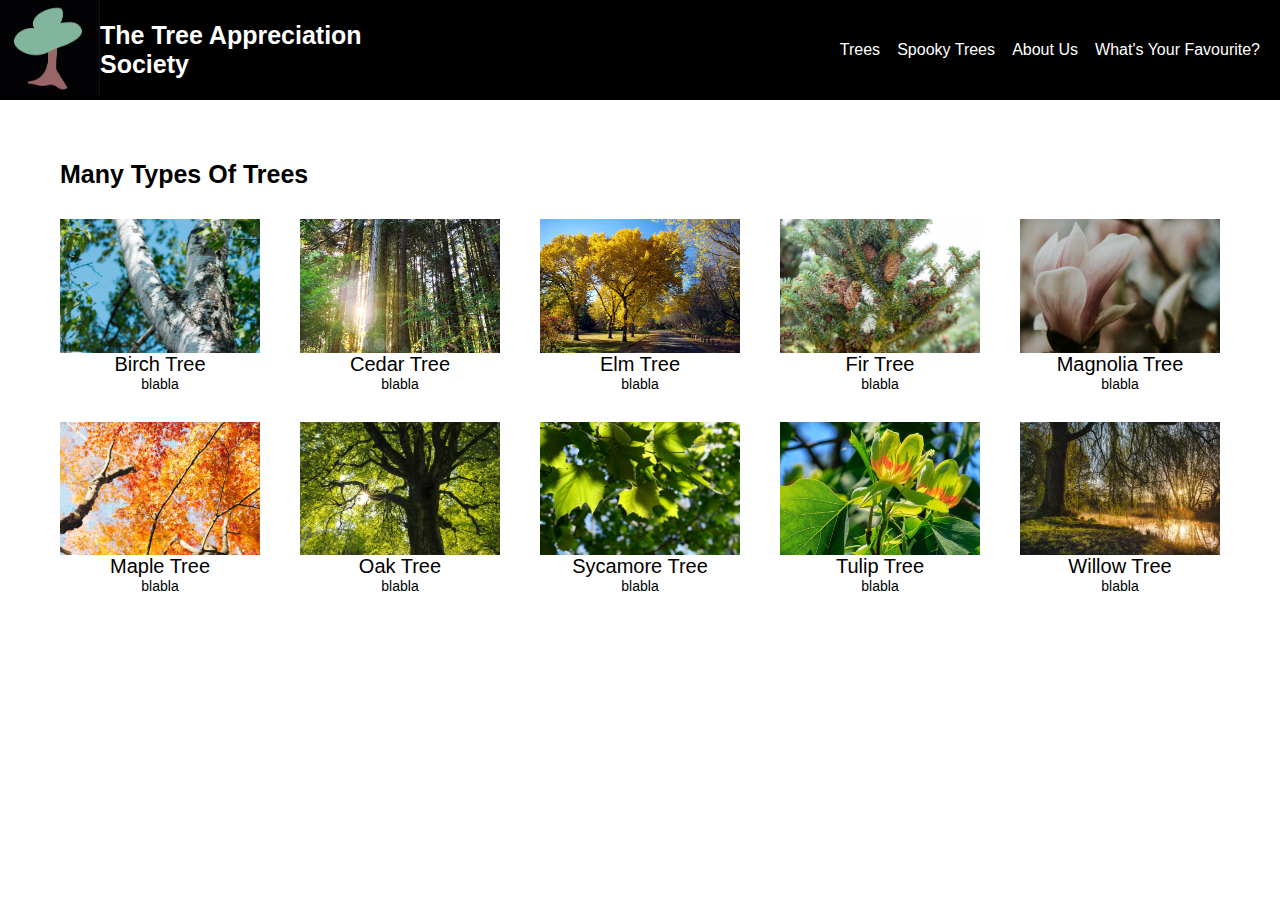
<file: index.html>
<!DOCTYPE html>
<html lang="en">
  <head>
    <meta charset="UTF-8" />
    <meta http-equiv="X-UA-Compatible" content="IE=edge" />
    <meta name="viewport" content="width=device-width, initial-scale=1.0" />
    <title>Document</title>
    <link rel="stylesheet" href="style.css" />
  </head>
  <body>
    <header>
      <div class="bild">
        <img src="bilder/träd.jpg" alt="bild på träd" />
      </div>

      <div class="titel">
        <h1>The Tree Appreciation Society</h1>
      </div>

      <div class="title_nav">
        <nav>
          <a href="index.html">Trees</a>
          <a href="spooky.html">Spooky Trees</a>
          <a href="about.html">About Us</a>
          <a href="question.html">What's Your Favourite?</a>
        </nav>
      </div>
    </header>

    <div class="index">
      <h2>Many Types Of Trees</h2>

      <div class="trees">
        <div class="rutor">
          <img src="bilder/Birch Tree.jpg" alt="träd" />
          <div class="text">Birch Tree</div>
          <div class="text2">blabla</div>
        </div>
        <div class="rutor">
          <img src="bilder/Cedar.jpg" alt="träd" />
          <div class="text">Cedar Tree</div>
          <div class="text2">blabla</div>
        </div>
        <div class="rutor">
          <img src="bilder/American-elm-trees.jpg" alt="träd" />
          <div class="text">Elm Tree</div>
          <div class="text2">blabla</div>
        </div>
        <div class="rutor">
          <img src="bilder/Fir Tree.jpg" alt="träd" />
          <div class="text">Fir Tree</div>
          <div class="text2">blabla</div>
        </div>
        <div class="rutor">
          <img src="bilder/Magnolia Tree.jpg" alt="träd" />
          <div class="text">Magnolia Tree</div>
          <div class="text2">blabla</div>
        </div>
        <div class="rutor">
          <img src="bilder/Maple Tree.jpg" alt="träd" />
          <div class="text">Maple Tree</div>
          <div class="text2">blabla</div>
        </div>
        <div class="rutor">
          <img src="bilder/oak.jpg" alt="träd" />
          <div class="text">Oak Tree</div>
          <div class="text2">blabla</div>
        </div>
        <div class="rutor">
          <img src="bilder/Sycamore Tree.jpg" alt="träd" />
          <div class="text">Sycamore Tree</div>
          <div class="text2">blabla</div>
        </div>
        <div class="rutor">
          <img src="bilder/Tulip Tree.jpg" alt="träd" />
          <div class="text">Tulip Tree</div>
          <div class="text2">blabla</div>
        </div>
        <div class="rutor">
          <img src="bilder/Willow Tree.jpg" alt="träd" />
          <div class="text">Willow Tree</div>
          <div class="text2">blabla</div>
        </div>
      </div>
    </div>
  </body>
</html>
</file>
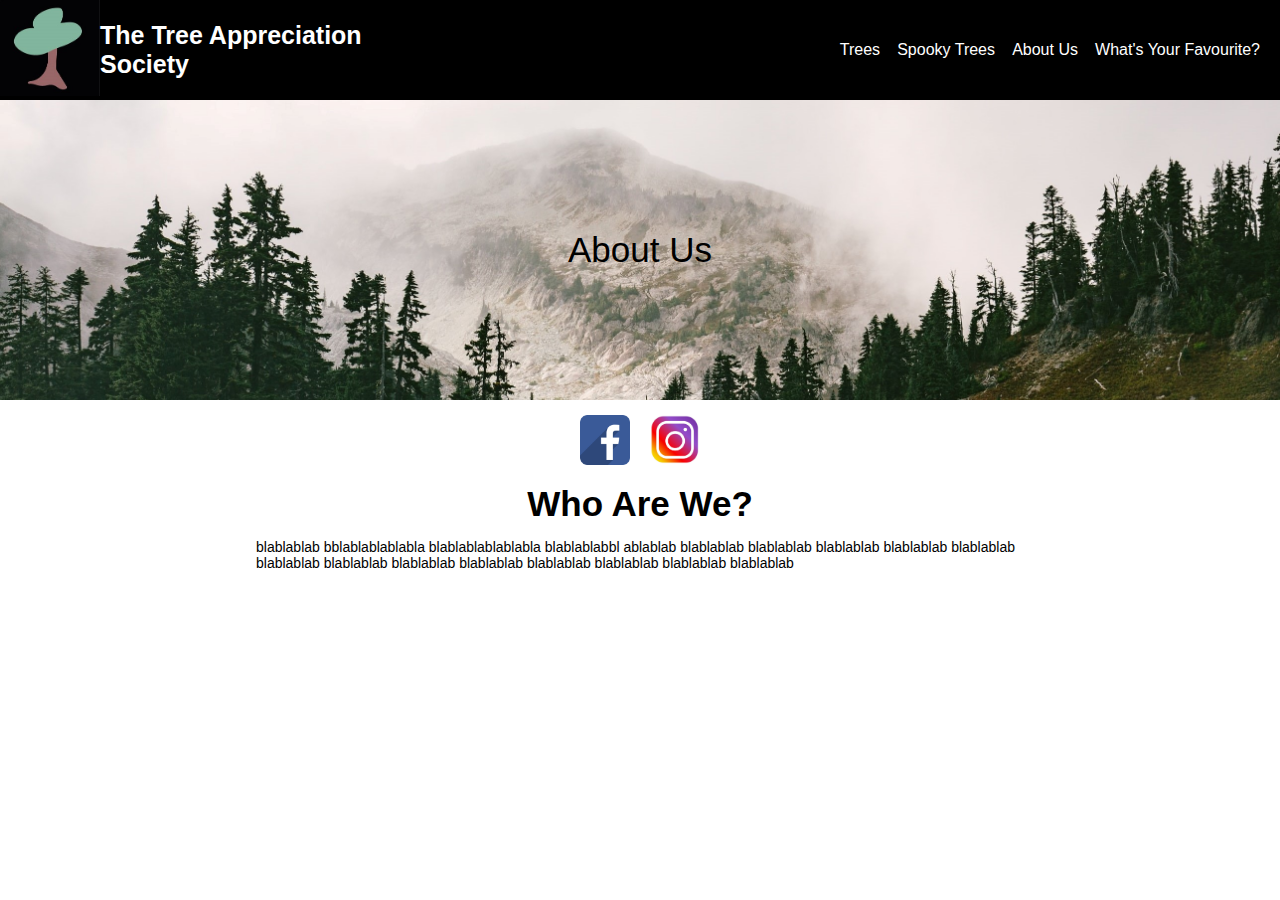
<file: about.html>
<!DOCTYPE html>
<html lang="en">
  <head>
    <meta charset="UTF-8" />
    <meta http-equiv="X-UA-Compatible" content="IE=edge" />
    <meta name="viewport" content="width=device-width, initial-scale=1.0" />
    <title>Document</title>
    <link rel="stylesheet" href="about.css" />
  </head>
  <body>
    <header>
      <div class="bild">
        <img src="bilder/träd.jpg" alt="bild på träd" />
      </div>

      <div class="titel">
        <h1>The Tree Appreciation Society</h1>
      </div>

      <div class="title_nav">
        <nav>
          <a href="index.html">Trees</a>
          <a href="spooky.html">Spooky Trees</a>
          <a href="about.html">About Us</a>
          <a href="question.html">What's Your Favourite?</a>
        </nav>
      </div>
    </header>

    <div class="fördelning">
      <div class="about1">
        <div class="rubrik">About Us</div>
      </div>
      <section class="sociala">
        <a href="https://facebook.com/"
          ><img src="bilder/facebook-3383596_1280.png" alt=""
        /></a>
        <a href="https://instagram.com/"
          ><img src="bilder/instagram-1581266_1280.jpg" alt=""
        /></a>
      </section>
      <div class="about2">
        <h2>Who Are We?</h2>
        <p>
          blablablab bblablablablabla blablablablablabla blablablabbl ablablab   blablablab   blablablab   blablablab   blablablab   blablablab   blablablab   blablablab   blablablab   blablablab   blablablab   blablablab   blablablab   blablablab 
        </p>
      </div>
    </div>
  </body>
</html>
</file>
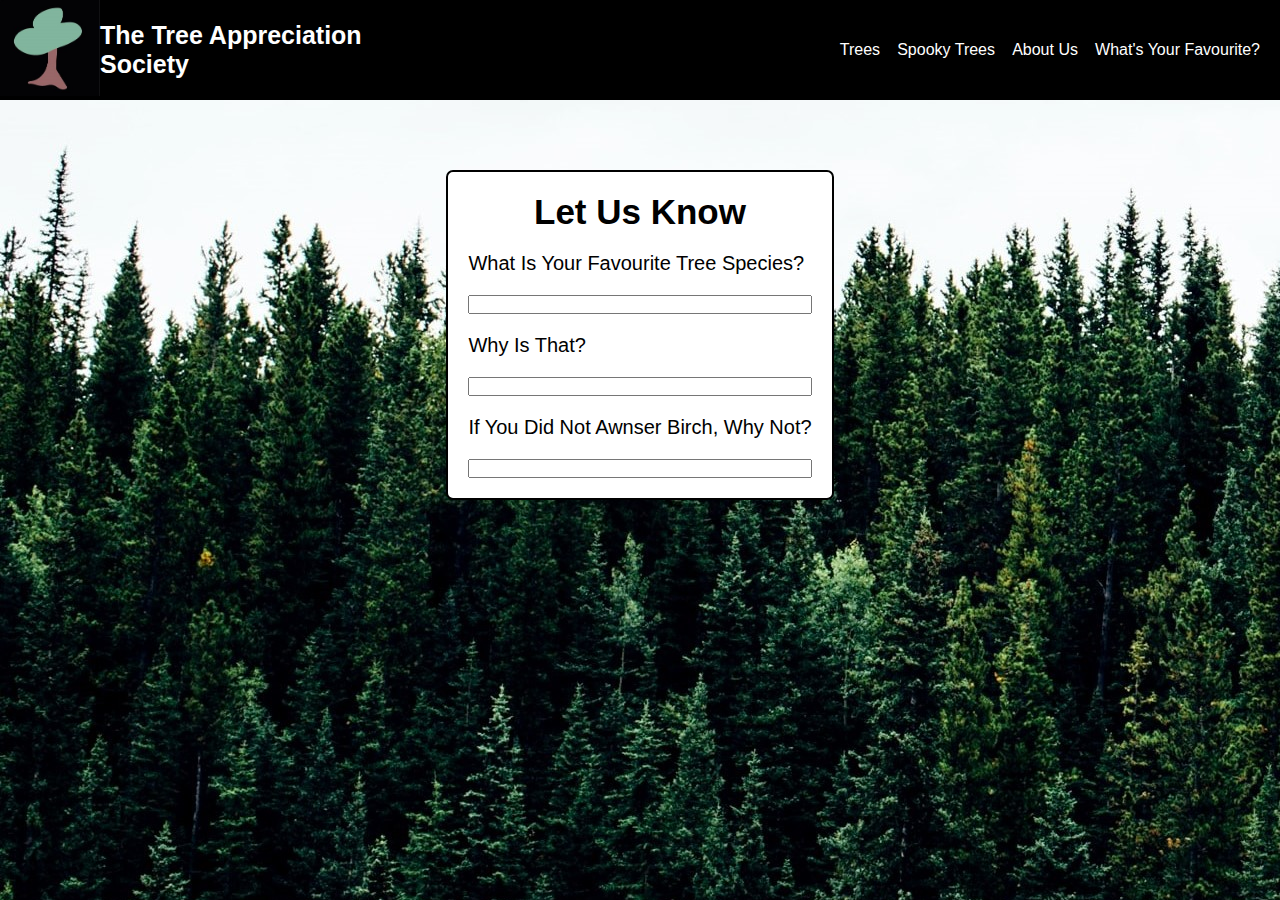
<file: question.html>
<!DOCTYPE html>
<html lang="en">
  <head>
    <meta charset="UTF-8" />
    <meta http-equiv="X-UA-Compatible" content="IE=edge" />
    <meta name="viewport" content="width=device-width, initial-scale=1.0" />
    <title>Document</title>
    <link rel="stylesheet" href="question.css" />
  </head>
  <body>
    <header>
      <div class="bild">
        <img src="bilder/träd.jpg" alt="bild på träd" />
      </div>

      <div class="titel">
        <h1>The Tree Appreciation Society</h1>
      </div>

      <div class="title_nav">
        <nav>
          <a href="index.html">Trees</a>
          <a href="spooky.html">Spooky Trees</a>
          <a href="about.html">About Us</a>
          <a href="question.html">What's Your Favourite?</a>
        </nav>
      </div>
    </header>
    <div class="what2">
    <div class="what">
      <h2>Let Us Know</h2>
      <form>
        <label class="something">
          What Is Your Favourite Tree Species?<input type="text" name="q" id="q"/>
        </label>
        <label class="something">
          Why Is That?<input type="text" name="q" id="q"/>
        </label>
        <label class="something">
          If You Did Not Awnser Birch, Why Not?<input type="text" name="q" id="q"/>
        </label>
      </form>
    </div>
  </div>
  </body>
</html>
</file>
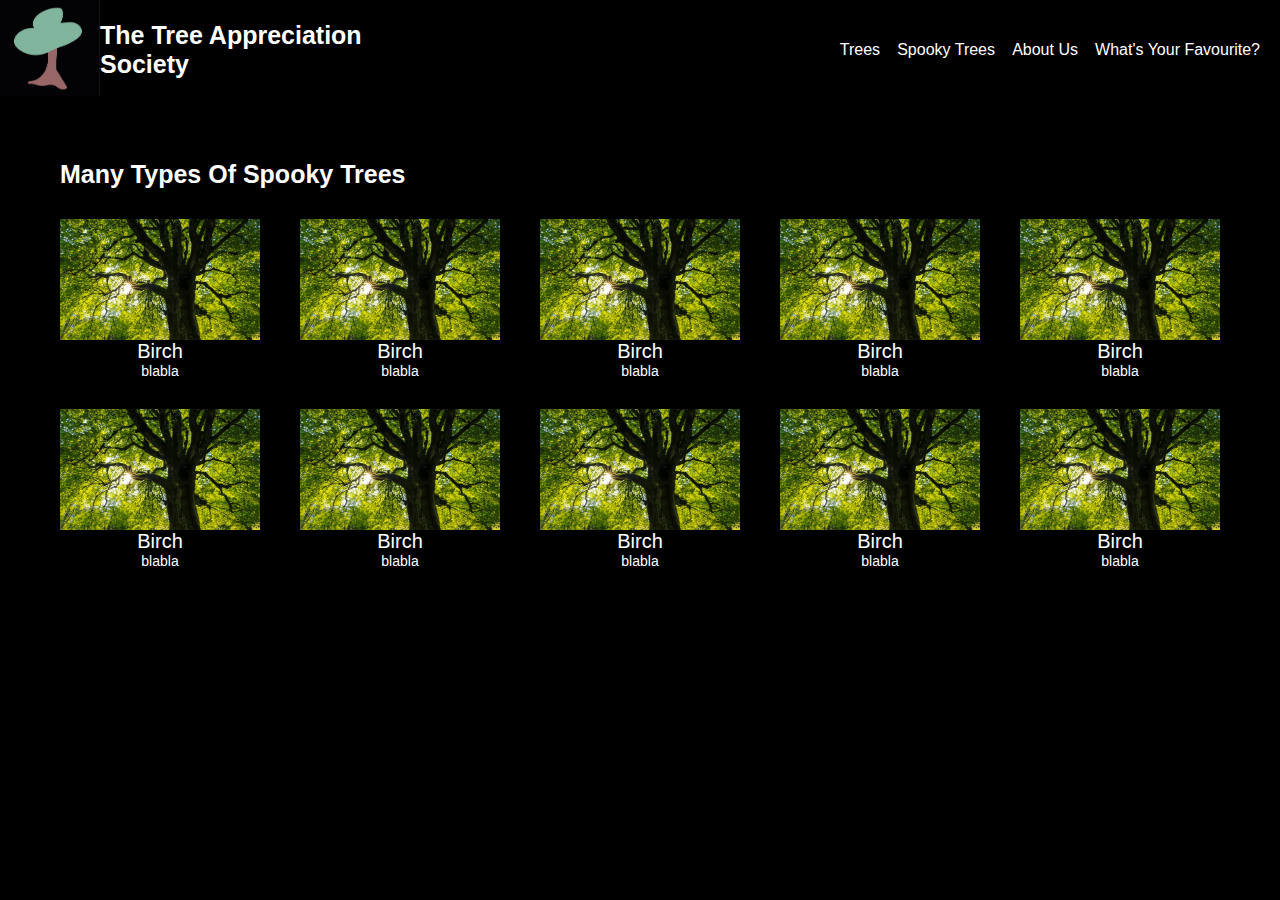
<file: spooky.html>
<!DOCTYPE html>
<html lang="en">
  <head>
    <meta charset="UTF-8" />
    <meta http-equiv="X-UA-Compatible" content="IE=edge" />
    <meta name="viewport" content="width=device-width, initial-scale=1.0" />
    <title>Document</title>
    <link rel="stylesheet" href="spooky.css" />
  </head>
  <body>
    <header>
      <div class="bild">
        <img src="bilder/träd.jpg" alt="bild på träd" />
      </div>

      <div class="titel">
        <h1>The Tree Appreciation Society</h1>
      </div>

      <div class="title_nav">
        <nav>
          <a href="index.html">Trees</a>
          <a href="spooky.html">Spooky Trees</a>
          <a href="about.html">About Us</a>
          <a href="question.html">What's Your Favourite?</a>
        </nav>
      </div>
    </header>

    <div class="index">
      <h2>Many Types Of Spooky Trees</h2>

      <div class="trees">
        <div class="rutor">
          <img src="bilder/tree.jpg" alt="träd" />
          <div class="text">Birch</div>
          <div class="text2">blabla</div>
        </div>
        <div class="rutor">
          <img src="bilder/tree.jpg" alt="träd" />
          <div class="text">Birch</div>
          <div class="text2">blabla</div>
        </div>
        <div class="rutor">
          <img src="bilder/tree.jpg" alt="träd" />
          <div class="text">Birch</div>
          <div class="text2">blabla</div>
        </div>
        <div class="rutor">
          <img src="bilder/tree.jpg" alt="träd" />
          <div class="text">Birch</div>
          <div class="text2">blabla</div>
        </div>
        <div class="rutor">
          <img src="bilder/tree.jpg" alt="träd" />
          <div class="text">Birch</div>
          <div class="text2">blabla</div>
        </div>
        <div class="rutor">
          <img src="bilder/tree.jpg" alt="träd" />
          <div class="text">Birch</div>
          <div class="text2">blabla</div>
        </div>
        <div class="rutor">
          <img src="bilder/tree.jpg" alt="träd" />
          <div class="text">Birch</div>
          <div class="text2">blabla</div>
        </div>
        <div class="rutor">
          <img src="bilder/tree.jpg" alt="träd" />
          <div class="text">Birch</div>
          <div class="text2">blabla</div>
        </div>
        <div class="rutor">
          <img src="bilder/tree.jpg" alt="träd" />
          <div class="text">Birch</div>
          <div class="text2">blabla</div>
        </div>
        <div class="rutor">
          <img src="bilder/tree.jpg" alt="träd" />
          <div class="text">Birch</div>
          <div class="text2">blabla</div>
        </div>
      </div>
    </div>
  </body>
</html>
</file>
<file: style.css>
* {
  padding: 0%;
  margin: 0%;
  box-sizing: border-box;
}

header img {
  width: 100px;
}

header {
  background-color: black;
  display: flex;
  flex-direction: row;
  color: white;
  padding-right: 20px;
  }


.title_nav {
  display: flex;
  flex-direction: column;
  justify-content: space-around;
  width: 80%;
}

.titel {
  display: flex;
  align-items: center;
  }

a {
  color: inherit;
  text-decoration: inherit;
  font-family: "Gill Sans", "Gill Sans MT", Calibri, "Trebuchet MS", sans-serif;
}

nav {
  display: flex;
  justify-content: end;
  gap: 2%;
}

.index {
  margin: 30px;
}

img {
  width: 200px;
}

.trees {
  display: flex;
  flex-wrap: wrap;
  gap: 10px;
  row-gap: 30px;
  justify-content: space-between;
}
.index {
  padding: 30px;
}

.rutor {
  display: flex;
  flex-direction: column;
}

.text {
  font-size: 20px;
  font-family: "Gill Sans", "Gill Sans MT", Calibri, "Trebuchet MS", sans-serif;
  display: flex;
  justify-content: center;
}

.text2 {
  font-size: 14px;
  font-family: "Gill Sans", "Gill Sans MT", Calibri, "Trebuchet MS", sans-serif;
  display: flex;
  justify-content: center;
}

h1 {
  font-size: 25px;
  font-family: "Gill Sans", "Gill Sans MT", Calibri, "Trebuchet MS", sans-serif;
}

h2 {
  font-size: 25px;
  font-family: "Gill Sans", "Gill Sans MT", Calibri, "Trebuchet MS", sans-serif;
  margin-bottom: 30px;
}
</file>
<file: about.css>
* {
  padding: 0%;
  margin: 0%;
  box-sizing: border-box;
}

header img {
  width: 100px;
}

header {
  background-color: black;
  display: flex;
  flex-direction: row;
  color: white;
  padding-right: 20px;
}

.title_nav {
  display: flex;
  flex-direction: column;
  justify-content: space-around;
  width: 80%;
}

.titel {
  display: flex;
  align-items: center;
}

a {
  color: inherit;
  text-decoration: inherit;
  font-family: "Gill Sans", "Gill Sans MT", Calibri, "Trebuchet MS", sans-serif;
}

nav {
  display: flex;
  justify-content: end;
  gap: 2%;
}

h1 {
    font-size: 25px;
    font-family: 'Gill Sans', 'Gill Sans MT', Calibri, 'Trebuchet MS', sans-serif;
}

.fördelning {
    display: flex;
    flex-direction: column;
    color: black;
    gap: 15px;
}

.about1 {
    display: flex;
    flex-direction: column;
    align-items: center;
    justify-content: center;
    background-image: url(bilder/skog.jpg);
    background-size: 100%;
    height: 300px;
    background-repeat: no-repeat;
}

.rubrik{
    font-size: 35px;
    font-family: 'Gill Sans', 'Gill Sans MT', Calibri, 'Trebuchet MS', sans-serif;
}

.sociala {
display: flex;
justify-content: center;
gap: 20px;
}

.sociala img {
    width: 50px;
}

.about2 {
    display: flex;
    flex-direction: column;
    align-items: center;
    flex-wrap: wrap;
    gap: 15px;
    margin-left: 20%;
    margin-right: 20%;
    margin-bottom: 30px;
}

h2 {
    font-size: 35px;
    font-family: 'Gill Sans', 'Gill Sans MT', Calibri, 'Trebuchet MS', sans-serif;
}

p {
    font-size: 14px;
    font-family: 'Gill Sans', 'Gill Sans MT', Calibri, 'Trebuchet MS', sans-serif;
}
</file>
<file: question.css>
* {
  padding: 0%;
  margin: 0%;
  box-sizing: border-box;
}

header img {
  width: 100px;
}

header {
    background-color: black;
    display: flex;
    flex-direction: row;
    color: white;
    padding-right: 20px;
  }


  .title_nav {
    display: flex;
    flex-direction: column;
    justify-content: space-around;
    width: 80%;
  }
  
  .titel {
    display: flex;
    align-items: center;
  }
  
  a {
    color: inherit;
    text-decoration: inherit;
    font-family: "Gill Sans", "Gill Sans MT", Calibri, "Trebuchet MS", sans-serif;
  }
  
  nav {
    display: flex;
    justify-content: end;
    gap: 2%;
  }
  
  h1 {
      font-size: 25px;
      font-family: 'Gill Sans', 'Gill Sans MT', Calibri, 'Trebuchet MS', sans-serif;
  }


  body {
    background-image: url(bilder/träden.jpg);
  }

  .what {
    background-color: white;
    padding: 20px;
    margin-top: 70px;
    display: flex;
    flex-direction: column;
    align-items: center;
    gap: 20px;
    font-family: 'Gill Sans', 'Gill Sans MT', Calibri, 'Trebuchet MS', sans-serif;
    border-radius: 7px;
    border: 2px solid black;
  }

.what2 {
display: flex;
justify-content: center;
}

h2 {
    font-size: 35px;
}

.something {
  display: flex;
  flex-direction: column;
  gap: 20px;
}

form {
  display: flex;
  font-size: 20px;
  flex-direction: column;
  gap: 20px;
}
</file>
<file: spooky.css>
* {
    padding: 0%;
    margin: 0%;
    box-sizing: border-box;
    background-color: black;
  }
  
  header img {
    width: 100px;
  }
  
  header {
    background-color: black;
    display: flex;
    flex-direction: row;
    color: white;
    padding-right: 20px;
    }
  
  
  .title_nav {
    display: flex;
    flex-direction: column;
    justify-content: space-around;
    width: 80%;
  }
  
  .titel {
    display: flex;
    align-items: center;
    }
  
  a {
    color: inherit;
    text-decoration: inherit;
    font-family: "Gill Sans", "Gill Sans MT", Calibri, "Trebuchet MS", sans-serif;
  }
  
  nav {
    display: flex;
    justify-content: end;
    gap: 2%;
  }
  
  .index {
    margin: 30px;
    color: white;
  }
  
  img {
    width: 200px;
  }
  
  .trees {
    display: flex;
    flex-wrap: wrap;
    gap: 10px;
    row-gap: 30px;
    justify-content: space-between;
  }
  .index {
    padding: 30px;
  }
  
  .rutor {
    display: flex;
    flex-direction: column;
  }
  
  .text {
    font-size: 20px;
    font-family: "Gill Sans", "Gill Sans MT", Calibri, "Trebuchet MS", sans-serif;
    display: flex;
    justify-content: center;
  }
  
  .text2 {
    font-size: 14px;
    font-family: "Gill Sans", "Gill Sans MT", Calibri, "Trebuchet MS", sans-serif;
    display: flex;
    justify-content: center;
  }
  
  h1 {
    font-size: 25px;
    font-family: "Gill Sans", "Gill Sans MT", Calibri, "Trebuchet MS", sans-serif;
  }
  
  h2 {
    font-size: 25px;
    font-family: "Gill Sans", "Gill Sans MT", Calibri, "Trebuchet MS", sans-serif;
    margin-bottom: 30px;
  }
</file>
